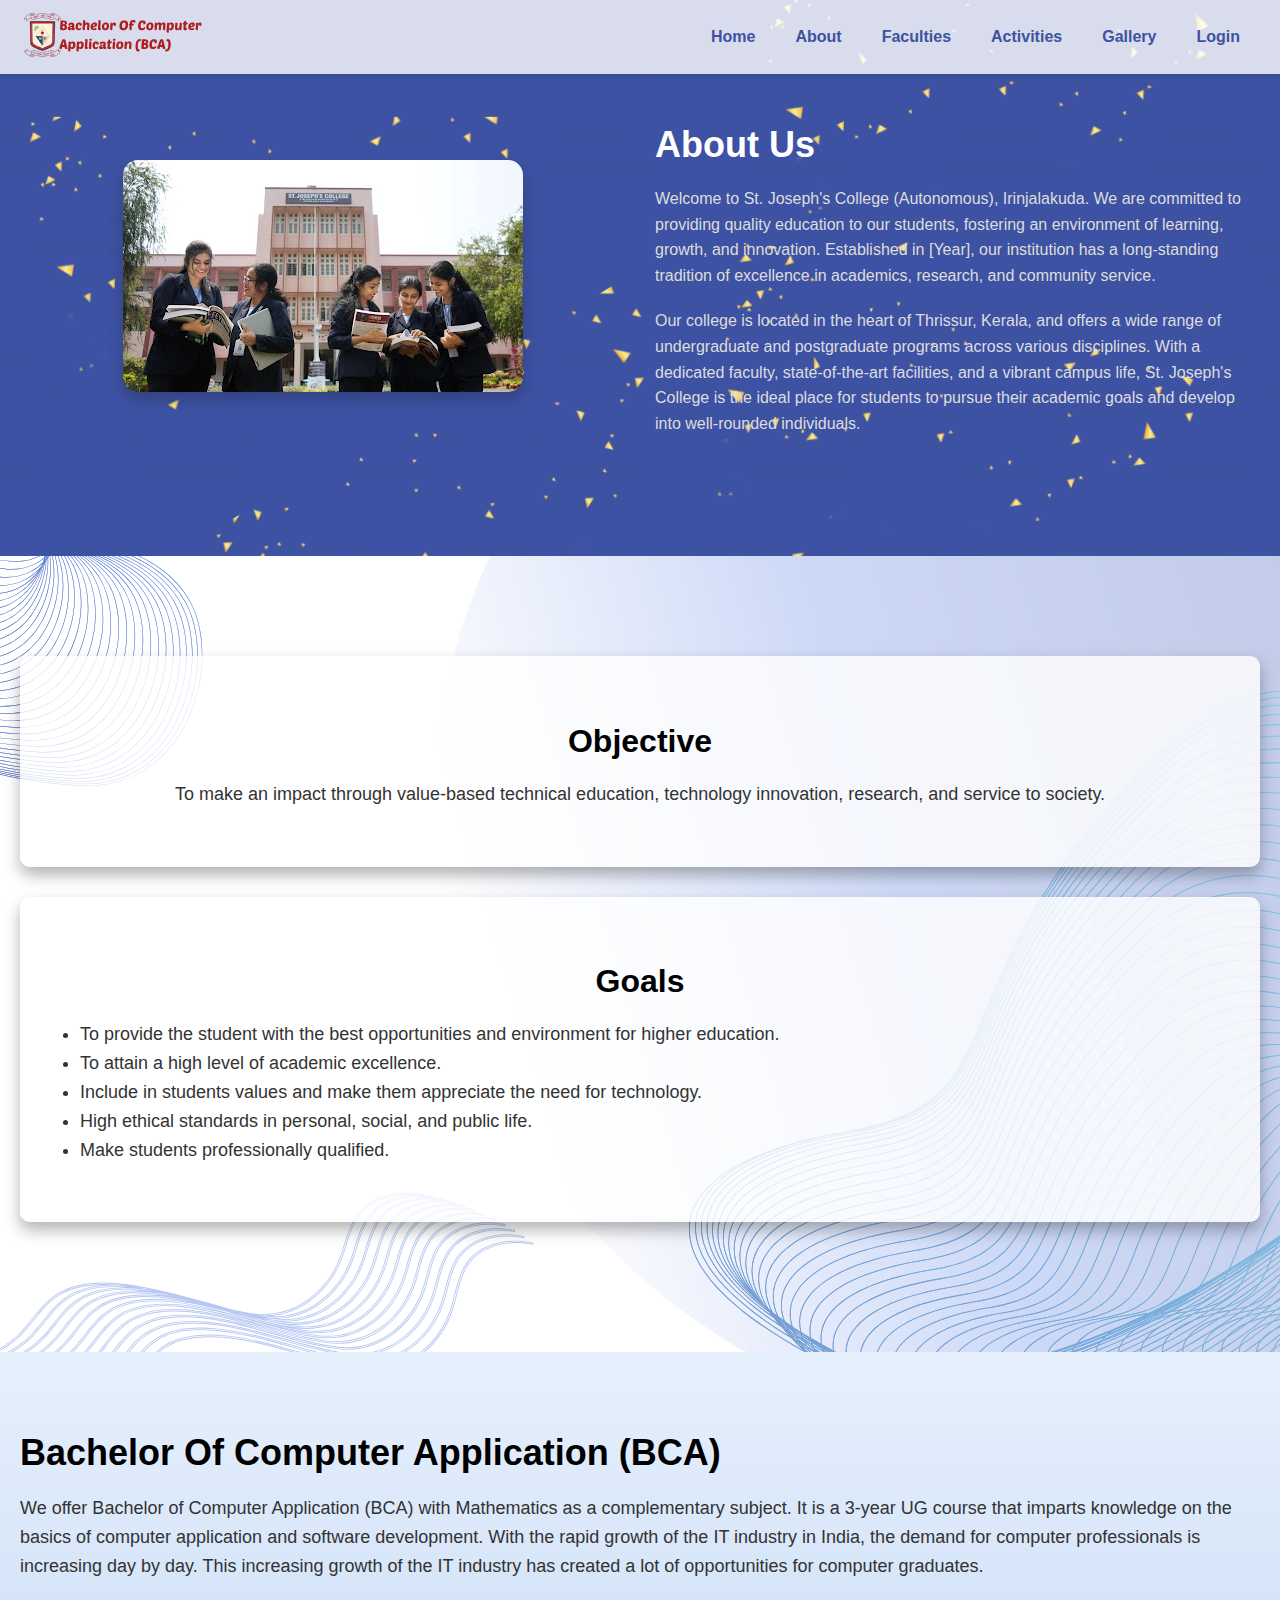
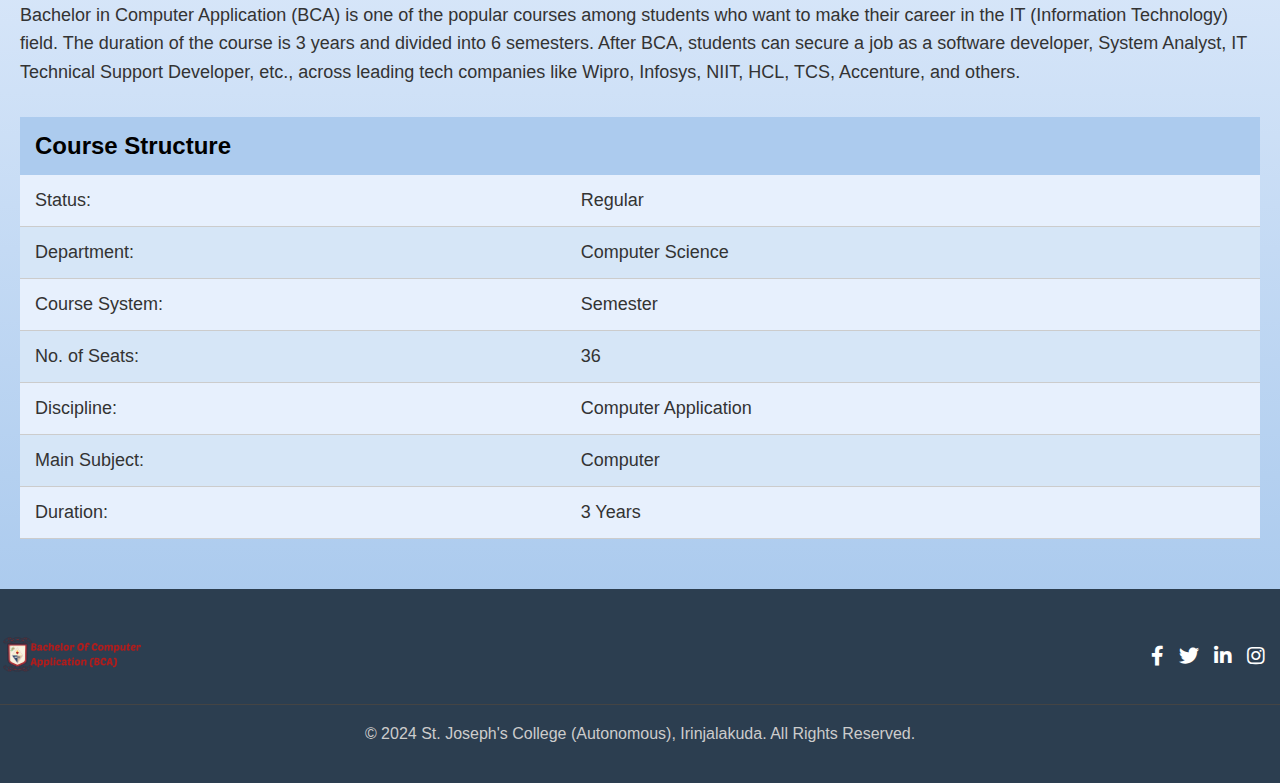
<file: about.html>
<!DOCTYPE html>
<html lang="en">
<head>
    <meta charset="UTF-8">
    <meta name="viewport" content="width=device-width, initial-scale=1.0">
    <title>About Us</title>
    <!-- Favicon -->
    <link rel="icon" href="image/Favicon/favicon.ico" type="image/x-icon">
    <!-- Font Awesome Library -->
    <link rel="stylesheet" href="https://cdnjs.cloudflare.com/ajax/libs/font-awesome/5.15.4/css/all.min.css">
    <!-- Custom CSS -->
    <link rel="stylesheet" href="styles.css">
</head>
<body>

<!-- Preloader -->
<div id="preloader">
    <img src="Image/PRELOADER.gif" alt="Loading...">
</div>

<!-- Header Section -->
<header>
    <nav class="navbar">
        <div class="logo">
            <img src="Image/logo.svg" alt="Logo">
        </div>
        <div class="menu-toggle" id="mobile-menu">
            <span class="bar"></span>
            <span class="bar"></span>
            <span class="bar"></span>
        </div>
        <div class="menu-close" id="mobile-close">
            <span>&times;</span>
        </div>
        <ul class="nav-list" id="nav-list">
            <li><a href="index.html">Home</a></li>
            <li><a href="about.html">About</a></li>
            <li><a href="faculties.html">Faculties</a></li>
            <li class="dropdown">
                <a href="#">Activities</a>
                <ul class="dropdown-content">
                    <li><a href="events.html">Events</a></li>
                    <li><a href="placement.html">Placement</a></li>
                </ul>
            </li>
            <li><a href="gallery.html">Gallery</a></li>
            <li><a href="https://stjosephs.linways.com/">Login</a></li>
        </ul>
    </nav>
</header>

<!-- About Us Section -->
<section class="about-us" style="background-image: url('Image/aboutbgn.svg');">
    <div class="container about-container">
        <div class="about-image">
            <img src="Image/front_ad.webp" alt="About Us Image">
        </div>
        <div class="about-text">
            <h1>About Us</h1>
            <p>Welcome to St. Joseph's College (Autonomous), Irinjalakuda. We are committed to providing quality education to our students, fostering an environment of learning, growth, and innovation. Established in [Year], our institution has a long-standing tradition of excellence in academics, research, and community service.</p>
            <p>Our college is located in the heart of Thrissur, Kerala, and offers a wide range of undergraduate and postgraduate programs across various disciplines. With a dedicated faculty, state-of-the-art facilities, and a vibrant campus life, St. Joseph's College is the ideal place for students to pursue their academic goals and develop into well-rounded individuals.</p>
        </div>
    </div>
</section>

<!-- Objective and Goals Section -->
<section class="objective-goals" style="background-image: url('Image/bg.svg');">
    <div class="container">
        <div class="objective">
            <h2>Objective</h2>
            <p>To make an impact through value-based technical education, technology innovation, research, and service to society.</p>
        </div>
        <div class="goals">
            <h2>Goals</h2>
            <ul>
                <li>To provide the student with the best opportunities and environment for higher education.</li>
                <li>To attain a high level of academic excellence.</li>
                <li>Include in students values and make them appreciate the need for technology.</li>
                <li>High ethical standards in personal, social, and public life.</li>
                <li>Make students professionally qualified.</li>
            </ul>
        </div>
    </div>
</section>

<!-- BCA Course Section -->
<section class="bca-course" style="background: linear-gradient(0deg, #accbee 0%, #e7f0fd 100%); padding: 50px 20px;">
    <div class="container">
        <h2>Bachelor Of Computer Application (BCA)</h2>
        <p>We offer Bachelor of Computer Application (BCA) with Mathematics as a complementary subject. It is a 3-year UG course that imparts knowledge on the basics of computer application and software development. With the rapid growth of the IT industry in India, the demand for computer professionals is increasing day by day. This increasing growth of the IT industry has created a lot of opportunities for computer graduates.</p>
        <p>Bachelor in Computer Application (BCA) is one of the popular courses among students who want to make their career in the IT (Information Technology) field. The duration of the course is 3 years and divided into 6 semesters. After BCA, students can secure a job as a software developer, System Analyst, IT Technical Support Developer, etc., across leading tech companies like Wipro, Infosys, NIIT, HCL, TCS, Accenture, and others.</p>

        <!-- Course Structure Table -->
        <table class="course-structure">
            <thead>
                <tr>
                    <th colspan="2">Course Structure</th>
                </tr>
            </thead>
            <tbody>
                <tr>
                    <td>Status:</td>
                    <td>Regular</td>
                </tr>
                <tr>
                    <td>Department:</td>
                    <td>Computer Science</td>
                </tr>
                <tr>
                    <td>Course System:</td>
                    <td>Semester</td>
                </tr>
                <tr>
                    <td>No. of Seats:</td>
                    <td>36</td>
                </tr>
                <tr>
                    <td>Discipline:</td>
                    <td>Computer Application</td>
                </tr>
                <tr>
                    <td>Main Subject:</td>
                    <td>Computer</td>
                </tr>
                <tr>
                    <td>Duration:</td>
                    <td>3 Years</td>
                </tr>
            </tbody>
        </table>
    </div>
</section>

<!-- Footer Section -->
<footer class="footer">
    <div class="container">
        <div class="footer-content">
            <div class="footer-logo">
                <a href="index.html"><img src="Image/logo.svg" alt="Footer Logo"></a>
            </div>
            <div class="footer-social">
                <ul>
                    <li><a href="#"><i class="fab fa-facebook-f"></i></a></li>
                    <li><a href="#"><i class="fab fa-twitter"></i></a></li>
                    <li><a href="#"><i class="fab fa-linkedin-in"></i></a></li>
                    <li><a href="#"><i class="fab fa-instagram"></i></a></li>
                </ul>
            </div>
        </div>
        <div class="footer-bottom">
            <p>&copy; 2024 St. Joseph's College (Autonomous), Irinjalakuda. All Rights Reserved.</p>
        </div>
    </div>
</footer>

<!-- JavaScript (Inlined for Preloader) -->
<script src="script.js"></script>
</body>
</html>
</file>
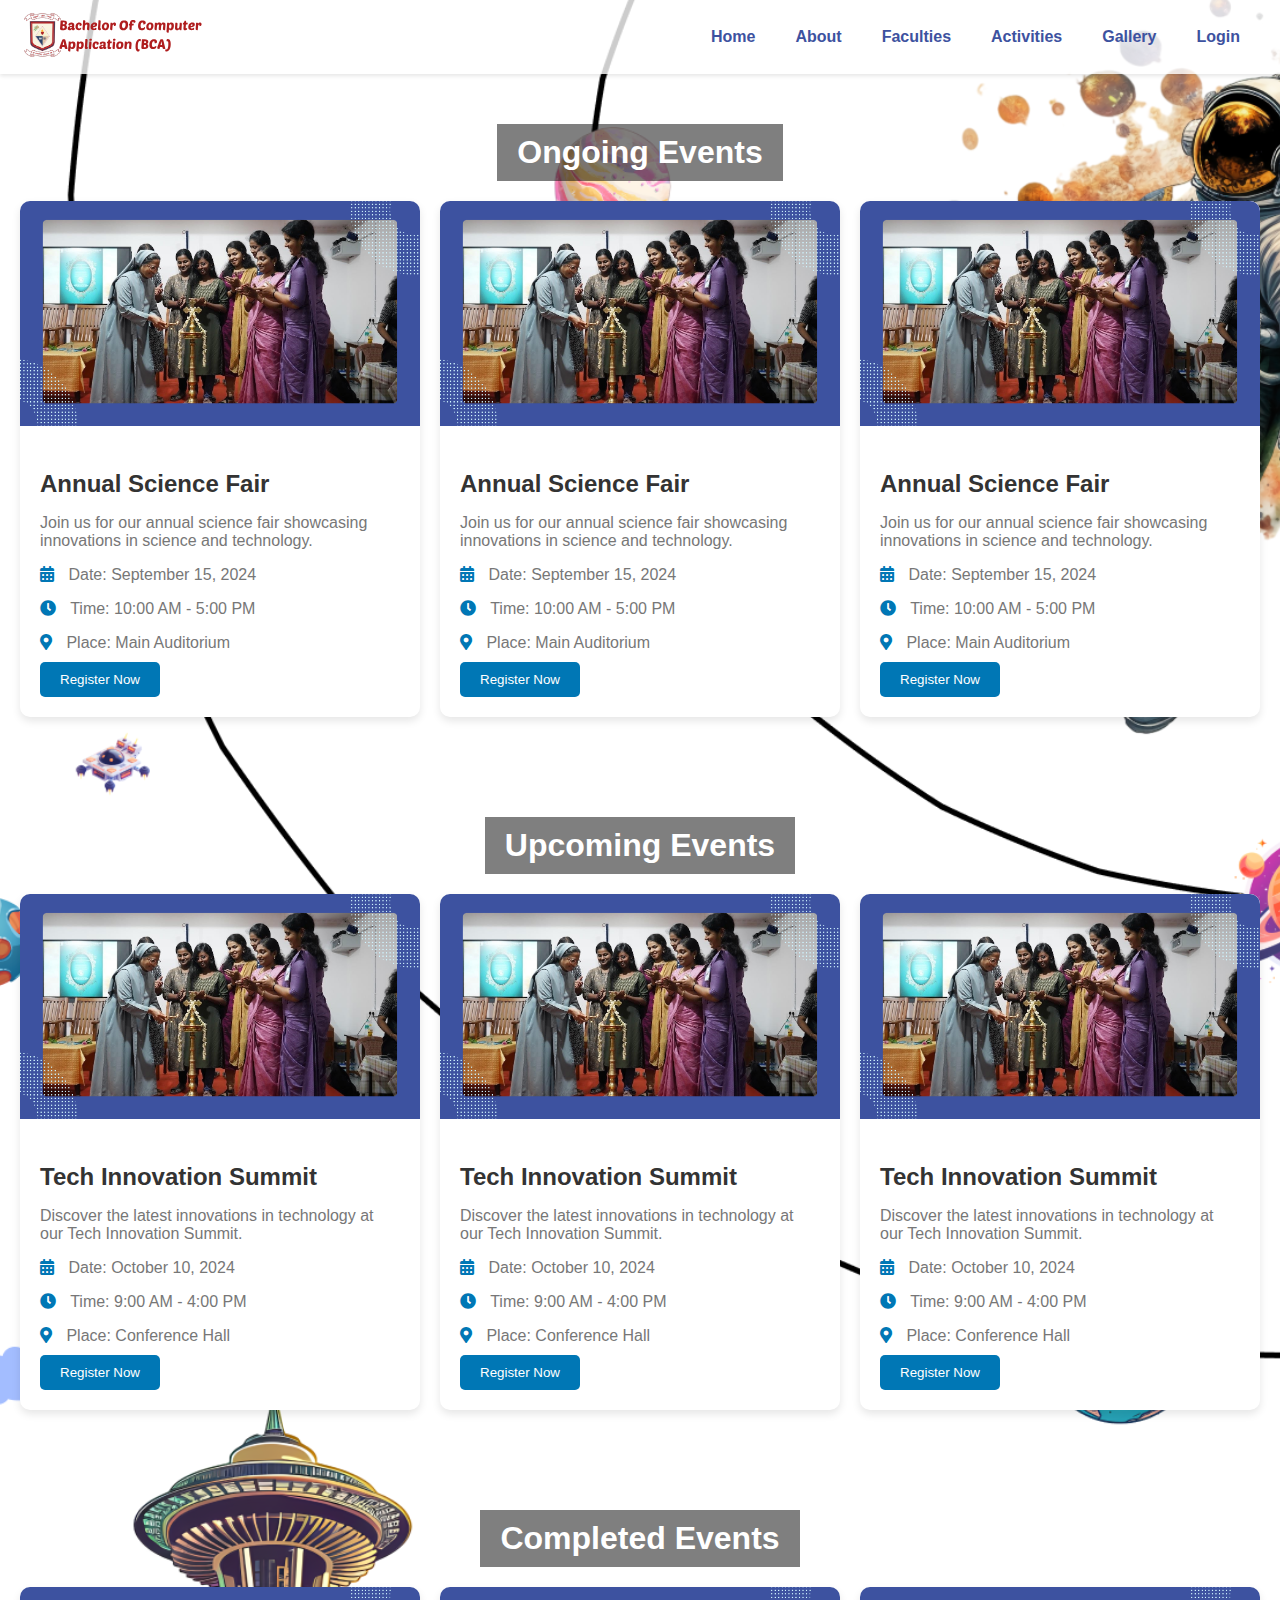
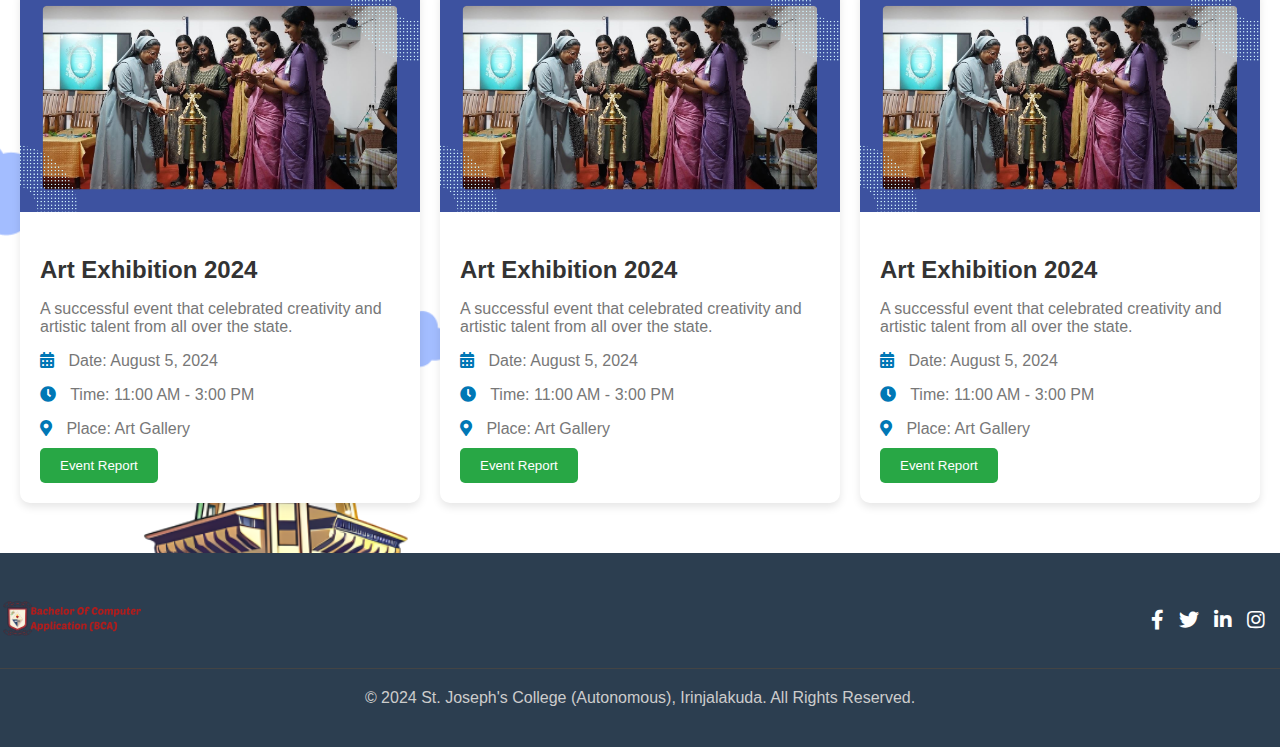
<file: events.html>
<!DOCTYPE html>
<html lang="en">
<head>
    <meta charset="UTF-8">
    <meta name="viewport" content="width=device-width, initial-scale=1.0">
    <title>Events</title>
    <!-- Favicon -->
    <link rel="icon" href="image/Favicon/favicon.ico" type="image/x-icon">
    <!-- Font Awesome Library -->
    <link rel="stylesheet" href="https://cdnjs.cloudflare.com/ajax/libs/font-awesome/5.15.4/css/all.min.css">
    <!-- Custom CSS -->
    <link rel="stylesheet" href="styles.css">
</head>
<body style="background-image: url('Image/bgwhite.png'); background-size: cover; background-position: center;">

<!-- Navbar -->
<nav class="navbar">
    <div class="logo">
        <img src="Image/logo.svg" alt="Logo">
    </div>
    <div class="menu-toggle" id="mobile-menu">
        <span class="bar"></span>
        <span class="bar"></span>
        <span class="bar"></span>
    </div>
    <div class="menu-close" id="mobile-close">
        <span>&times;</span>
    </div>
    <ul class="nav-list" id="nav-list">
        <li><a href="index.html">Home</a></li>
        <li><a href="about.html">About</a></li>
        <li><a href="faculties.html">Faculties</a></li>
        <li class="dropdown">
            <a href="#">Activities</a>
            <ul class="dropdown-content">
                <li><a href="events.html">Events</a></li>
                <li><a href="placement.html">Placement</a></li>
            </ul>
        </li>
        <li><a href="gallery.html">Gallery</a></li>
        <li><a href="https://stjosephs.linways.com/">Login</a></li>
    </ul>
</nav>

<!-- Ongoing Events Section -->
<section class="events-section">
    <div class="container">
        <div class="heading-wrapper">
            <h1>Ongoing Events</h1>
        </div>
        <div class="events-grid">
            <div class="event-card">
                <img src="Image/blogpost.svg" alt="Ongoing Event">
                <div class="event-info">
                    <h2>Annual Science Fair</h2>
                    <p>Join us for our annual science fair showcasing innovations in science and technology.</p>
                    <p><i class="fas fa-calendar-alt"></i> Date: September 15, 2024</p>
                    <p><i class="fas fa-clock"></i> Time: 10:00 AM - 5:00 PM</p>
                    <p><i class="fas fa-map-marker-alt"></i> Place: Main Auditorium</p>
                    <button class="event-btn">Register Now</button>
                </div>
            </div>
            <div class="event-card">
                <img src="Image/blogpost.svg" alt="Ongoing Event">
                <div class="event-info">
                    <h2>Annual Science Fair</h2>
                    <p>Join us for our annual science fair showcasing innovations in science and technology.</p>
                    <p><i class="fas fa-calendar-alt"></i> Date: September 15, 2024</p>
                    <p><i class="fas fa-clock"></i> Time: 10:00 AM - 5:00 PM</p>
                    <p><i class="fas fa-map-marker-alt"></i> Place: Main Auditorium</p>
                    <button class="event-btn">Register Now</button>
                </div>
            </div>
            <div class="event-card">
                <img src="Image/blogpost.svg" alt="Ongoing Event">
                <div class="event-info">
                    <h2>Annual Science Fair</h2>
                    <p>Join us for our annual science fair showcasing innovations in science and technology.</p>
                    <p><i class="fas fa-calendar-alt"></i> Date: September 15, 2024</p>
                    <p><i class="fas fa-clock"></i> Time: 10:00 AM - 5:00 PM</p>
                    <p><i class="fas fa-map-marker-alt"></i> Place: Main Auditorium</p>
                    <button class="event-btn">Register Now</button>
                </div>
            </div>
            <!-- Additional ongoing events can be added here -->
        </div>
    </div>
</section>

<!-- Upcoming Events Section -->
<section class="events-section">
    <div class="container">
        <div class="heading-wrapper">
            <h1>Upcoming Events</h1>
        </div>
        <div class="events-grid">
            <div class="event-card">
                <img src="Image/blogpost.svg" alt="Upcoming Event">
                <div class="event-info">
                    <h2>Tech Innovation Summit</h2>
                    <p>Discover the latest innovations in technology at our Tech Innovation Summit.</p>
                    <p><i class="fas fa-calendar-alt"></i> Date: October 10, 2024</p>
                    <p><i class="fas fa-clock"></i> Time: 9:00 AM - 4:00 PM</p>
                    <p><i class="fas fa-map-marker-alt"></i> Place: Conference Hall</p>
                    <button class="event-btn">Register Now</button>
                </div>
            </div>
            
            <!-- Additional upcoming events can be added here -->
            <div class="event-card">
                <img src="Image/blogpost.svg" alt="Upcoming Event">
                <div class="event-info">
                    <h2>Tech Innovation Summit</h2>
                    <p>Discover the latest innovations in technology at our Tech Innovation Summit.</p>
                    <p><i class="fas fa-calendar-alt"></i> Date: October 10, 2024</p>
                    <p><i class="fas fa-clock"></i> Time: 9:00 AM - 4:00 PM</p>
                    <p><i class="fas fa-map-marker-alt"></i> Place: Conference Hall</p>
                    <button class="event-btn">Register Now</button>
                </div>
            </div>

            <div class="event-card">
                <img src="Image/blogpost.svg" alt="Upcoming Event">
                <div class="event-info">
                    <h2>Tech Innovation Summit</h2>
                    <p>Discover the latest innovations in technology at our Tech Innovation Summit.</p>
                    <p><i class="fas fa-calendar-alt"></i> Date: October 10, 2024</p>
                    <p><i class="fas fa-clock"></i> Time: 9:00 AM - 4:00 PM</p>
                    <p><i class="fas fa-map-marker-alt"></i> Place: Conference Hall</p>
                    <button class="event-btn">Register Now</button>
                </div>
            </div>

        </div>
    </div>
</section>

<!-- Completed Events Section -->
<section class="events-section">
    <div class="container">
        <div class="heading-wrapper">
            <h1>Completed Events</h1>
        </div>
        <div class="events-grid">
            <div class="event-card">
                <img src="Image/blogpost.svg" alt="Completed Event">
                <div class="event-info">
                    <h2>Art Exhibition 2024</h2>
                    <p>A successful event that celebrated creativity and artistic talent from all over the state.</p>
                    <p><i class="fas fa-calendar-alt"></i> Date: August 5, 2024</p>
                    <p><i class="fas fa-clock"></i> Time: 11:00 AM - 3:00 PM</p>
                    <p><i class="fas fa-map-marker-alt"></i> Place: Art Gallery</p>
                    <button class="event-btn report-btn">Event Report</button>
                </div>
            </div>
            <div class="event-card">
                <img src="Image/blogpost.svg" alt="Completed Event">
                <div class="event-info">
                    <h2>Art Exhibition 2024</h2>
                    <p>A successful event that celebrated creativity and artistic talent from all over the state.</p>
                    <p><i class="fas fa-calendar-alt"></i> Date: August 5, 2024</p>
                    <p><i class="fas fa-clock"></i> Time: 11:00 AM - 3:00 PM</p>
                    <p><i class="fas fa-map-marker-alt"></i> Place: Art Gallery</p>
                    <button class="event-btn report-btn">Event Report</button>
                </div>
            </div>
            <div class="event-card">
                <img src="Image/blogpost.svg" alt="Completed Event">
                <div class="event-info">
                    <h2>Art Exhibition 2024</h2>
                    <p>A successful event that celebrated creativity and artistic talent from all over the state.</p>
                    <p><i class="fas fa-calendar-alt"></i> Date: August 5, 2024</p>
                    <p><i class="fas fa-clock"></i> Time: 11:00 AM - 3:00 PM</p>
                    <p><i class="fas fa-map-marker-alt"></i> Place: Art Gallery</p>
                    <button class="event-btn report-btn">Event Report</button>
                </div>
            </div>
            <!-- Additional completed events can be added here -->
        </div>
    </div>
</section>

<!-- Footer Section -->
<footer class="footer">
    <div class="container">
        <div class="footer-content">
            <div class="footer-logo">
                <a href="index.html"><img src="Image/logo.svg" alt="Footer Logo"></a>
            </div>
            <div class="footer-social">
                <ul>
                    <li><a href="#"><i class="fab fa-facebook-f"></i></a></li>
                    <li><a href="#"><i class="fab fa-twitter"></i></a></li>
                    <li><a href="#"><i class="fab fa-linkedin-in"></i></a></li>
                    <li><a href="#"><i class="fab fa-instagram"></i></a></li>
                </ul>
            </div>
        </div>
        <div class="footer-bottom">
            <p>&copy; 2024 St. Joseph's College (Autonomous), Irinjalakuda. All Rights Reserved.</p>
        </div>
    </div>
</footer>

<!-- External JavaScript -->
<script src="script.js"></script>
</body>
</html>
</file>
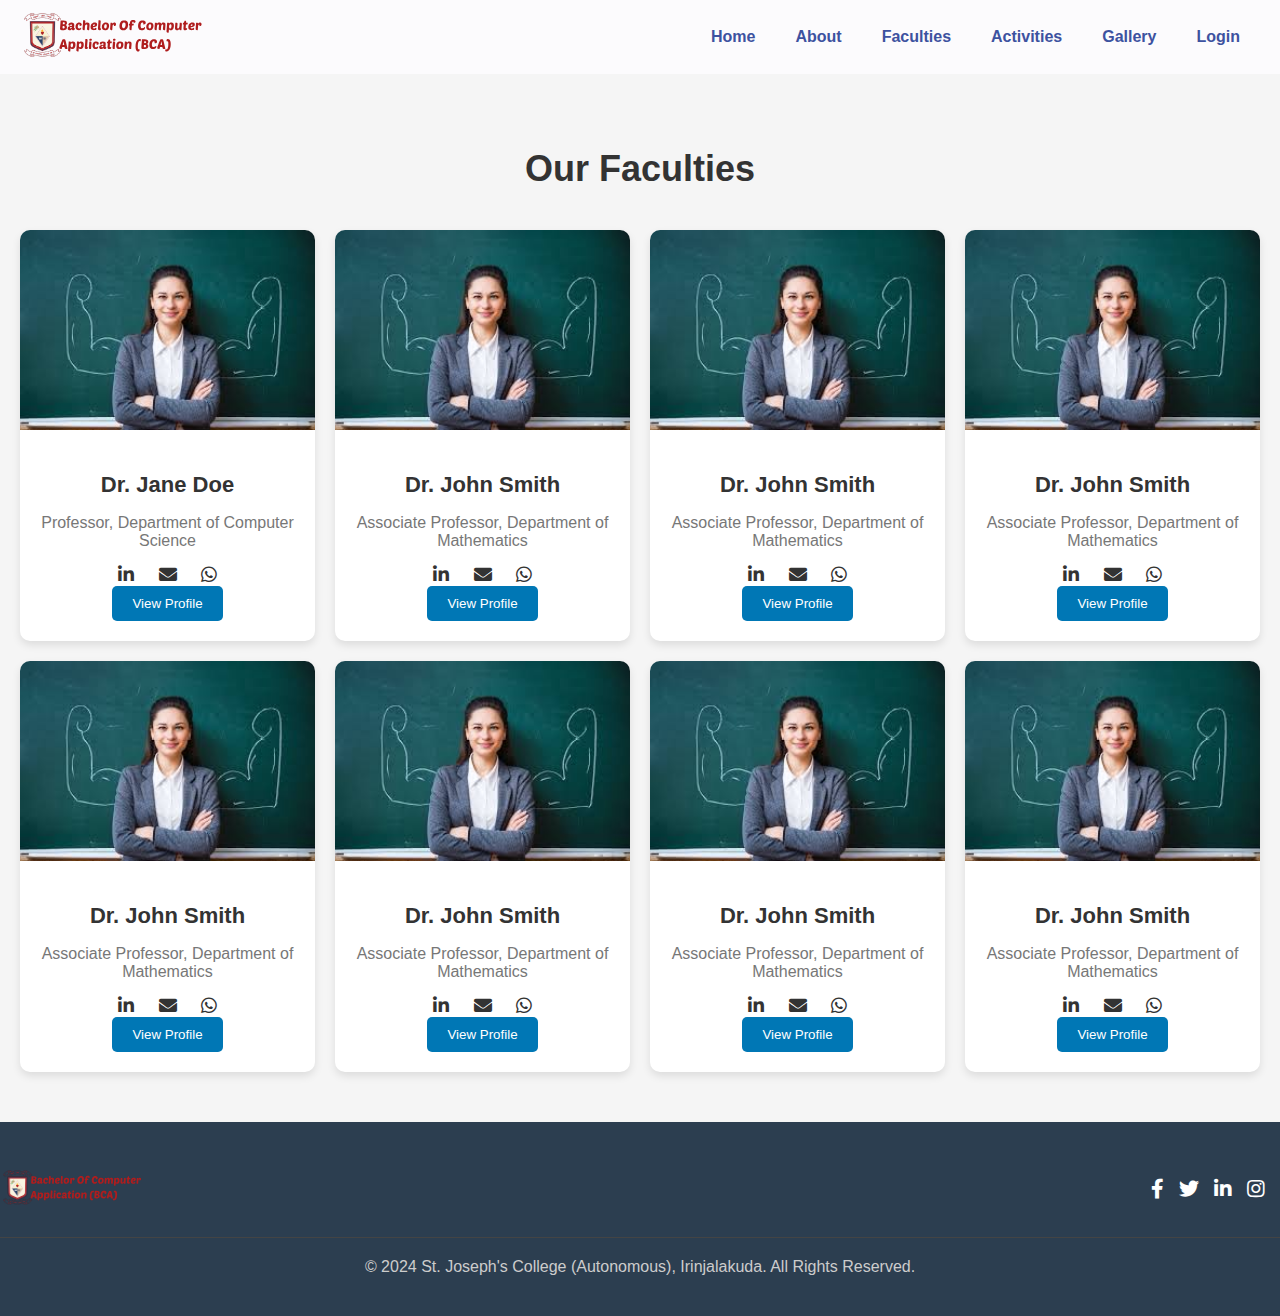
<file: faculties.html>
<!DOCTYPE html>
<html lang="en">
<head>
    <meta charset="UTF-8">
    <meta name="viewport" content="width=device-width, initial-scale=1.0">
    <title>Our Faculties</title>
    <!-- Favicon -->
    <link rel="icon" href="image/Favicon/favicon.ico" type="image/x-icon">
    <!-- Font Awesome Library -->
    <link rel="stylesheet" href="https://cdnjs.cloudflare.com/ajax/libs/font-awesome/5.15.4/css/all.min.css">
    <!-- Custom CSS -->
    <link rel="stylesheet" href="styles.css">
</head>
<body>

<!-- Navbar -->
<nav class="navbar">
    <div class="logo">
        <img src="Image/logo.svg" alt="Logo">
    </div>
    <div class="menu-toggle" id="mobile-menu">
        <span class="bar"></span>
        <span class="bar"></span>
        <span class="bar"></span>
    </div>
    <div class="menu-close" id="mobile-close">
        <span>&times;</span>
    </div>
    <ul class="nav-list" id="nav-list">
        <li><a href="index.html">Home</a></li>
        <li><a href="about.html">About</a></li>
        <li><a href="faculties.html">Faculties</a></li>
        <li class="dropdown">
            <a href="#">Activities</a>
            <ul class="dropdown-content">
                <li><a href="events.html">Events</a></li>
                <li><a href="placement.html">Placement</a></li>
            </ul>
        </li>
        <li><a href="gallery.html">Gallery</a></li>
        <li><a href="https://stjosephs.linways.com/">Login</a></li>
    </ul>
</nav>

<!-- Faculties Section -->
<section class="faculties-section">
    <div class="container">
        <h1>Our Faculties</h1>
        <div class="faculties-grid">
            <!-- Faculty Member 1 -->
            <div class="faculty-card">
                <img src="Image/download.jpg" alt="Faculty Name">
                <div class="faculty-info">
                    <h2>Dr. Jane Doe</h2>
                    <p>Professor, Department of Computer Science</p>
                    <div class="faculty-social">
                        <a href="#"><i class="fab fa-linkedin-in"></i></a>
                        <a href="mailto:jane.doe@example.com"><i class="fas fa-envelope"></i></a>
                        <a href="https://wa.me/1234567890"><i class="fab fa-whatsapp"></i></a>
                    </div>
                    <button class="profile-btn">View Profile</button>
                </div>
            </div>

            <!-- Faculty Member 2 -->
            <div class="faculty-card">
                <img src="Image/download.jpg" alt="Faculty Name">
                <div class="faculty-info">
                    <h2>Dr. John Smith</h2>
                    <p>Associate Professor, Department of Mathematics</p>
                    <div class="faculty-social">
                        <a href="#"><i class="fab fa-linkedin-in"></i></a>
                        <a href="mailto:john.smith@example.com"><i class="fas fa-envelope"></i></a>
                        <a href="https://wa.me/0987654321"><i class="fab fa-whatsapp"></i></a>
                    </div>
                    <button class="profile-btn">View Profile</button>
                </div>
            </div>

            <!-- Additional Faculty Members can be added similarly -->
              <!-- Faculty Member 3 -->
            <div class="faculty-card">
                <img src="Image/download.jpg" alt="Faculty Name">
                <div class="faculty-info">
                    <h2>Dr. John Smith</h2>
                    <p>Associate Professor, Department of Mathematics</p>
                    <div class="faculty-social">
                        <a href="#"><i class="fab fa-linkedin-in"></i></a>
                        <a href="mailto:john.smith@example.com"><i class="fas fa-envelope"></i></a>
                        <a href="https://wa.me/0987654321"><i class="fab fa-whatsapp"></i></a>
                    </div>
                    <button class="profile-btn">View Profile</button>
                </div>
            </div>

             <!-- Faculty Member 4 -->
             <div class="faculty-card">
                <img src="Image/download.jpg" alt="Faculty Name">
                <div class="faculty-info">
                    <h2>Dr. John Smith</h2>
                    <p>Associate Professor, Department of Mathematics</p>
                    <div class="faculty-social">
                        <a href="#"><i class="fab fa-linkedin-in"></i></a>
                        <a href="mailto:john.smith@example.com"><i class="fas fa-envelope"></i></a>
                        <a href="https://wa.me/0987654321"><i class="fab fa-whatsapp"></i></a>
                    </div>
                    <button class="profile-btn">View Profile</button>
                </div>
            </div>

             <!-- Faculty Member 5 -->
             <div class="faculty-card">
                <img src="Image/download.jpg" alt="Faculty Name">
                <div class="faculty-info">
                    <h2>Dr. John Smith</h2>
                    <p>Associate Professor, Department of Mathematics</p>
                    <div class="faculty-social">
                        <a href="#"><i class="fab fa-linkedin-in"></i></a>
                        <a href="mailto:john.smith@example.com"><i class="fas fa-envelope"></i></a>
                        <a href="https://wa.me/0987654321"><i class="fab fa-whatsapp"></i></a>
                    </div>
                    <button class="profile-btn">View Profile</button>
                </div>
            </div>
             <!-- Faculty Member 6 -->
             <div class="faculty-card">
                <img src="Image/download.jpg" alt="Faculty Name">
                <div class="faculty-info">
                    <h2>Dr. John Smith</h2>
                    <p>Associate Professor, Department of Mathematics</p>
                    <div class="faculty-social">
                        <a href="#"><i class="fab fa-linkedin-in"></i></a>
                        <a href="mailto:john.smith@example.com"><i class="fas fa-envelope"></i></a>
                        <a href="https://wa.me/0987654321"><i class="fab fa-whatsapp"></i></a>
                    </div>
                    <button class="profile-btn">View Profile</button>
                </div>
            </div>

             <!-- Faculty Member 7 -->
             <div class="faculty-card">
                <img src="Image/download.jpg" alt="Faculty Name">
                <div class="faculty-info">
                    <h2>Dr. John Smith</h2>
                    <p>Associate Professor, Department of Mathematics</p>
                    <div class="faculty-social">
                        <a href="#"><i class="fab fa-linkedin-in"></i></a>
                        <a href="mailto:john.smith@example.com"><i class="fas fa-envelope"></i></a>
                        <a href="https://wa.me/0987654321"><i class="fab fa-whatsapp"></i></a>
                    </div>
                    <button class="profile-btn">View Profile</button>
                </div>
            </div>
             <!-- Faculty Member 8 -->
             <div class="faculty-card">
                <img src="Image/download.jpg" alt="Faculty Name">
                <div class="faculty-info">
                    <h2>Dr. John Smith</h2>
                    <p>Associate Professor, Department of Mathematics</p>
                    <div class="faculty-social">
                        <a href="#"><i class="fab fa-linkedin-in"></i></a>
                        <a href="mailto:john.smith@example.com"><i class="fas fa-envelope"></i></a>
                        <a href="https://wa.me/0987654321"><i class="fab fa-whatsapp"></i></a>
                    </div>
                    <button class="profile-btn">View Profile</button>
                </div>
            </div>

        </div>
    </div>
</section>

<!-- Footer Section -->
<footer class="footer">
    <div class="container">
        <div class="footer-content">
            <div class="footer-logo">
                <a href="index.html"><img src="Image/logo.svg" alt="Footer Logo"></a>
            </div>
            <div class="footer-social">
                <ul>
                    <li><a href="#"><i class="fab fa-facebook-f"></i></a></li>
                    <li><a href="#"><i class="fab fa-twitter"></i></a></li>
                    <li><a href="#"><i class="fab fa-linkedin-in"></i></a></li>
                    <li><a href="#"><i class="fab fa-instagram"></i></a></li>
                </ul>
            </div>
        </div>
        <div class="footer-bottom">
            <p>&copy; 2024 St. Joseph's College (Autonomous), Irinjalakuda. All Rights Reserved.</p>
        </div>
    </div>
</footer>

<!-- External JavaScript -->
<script src="script.js"></script>
</body>
</html>
</file>
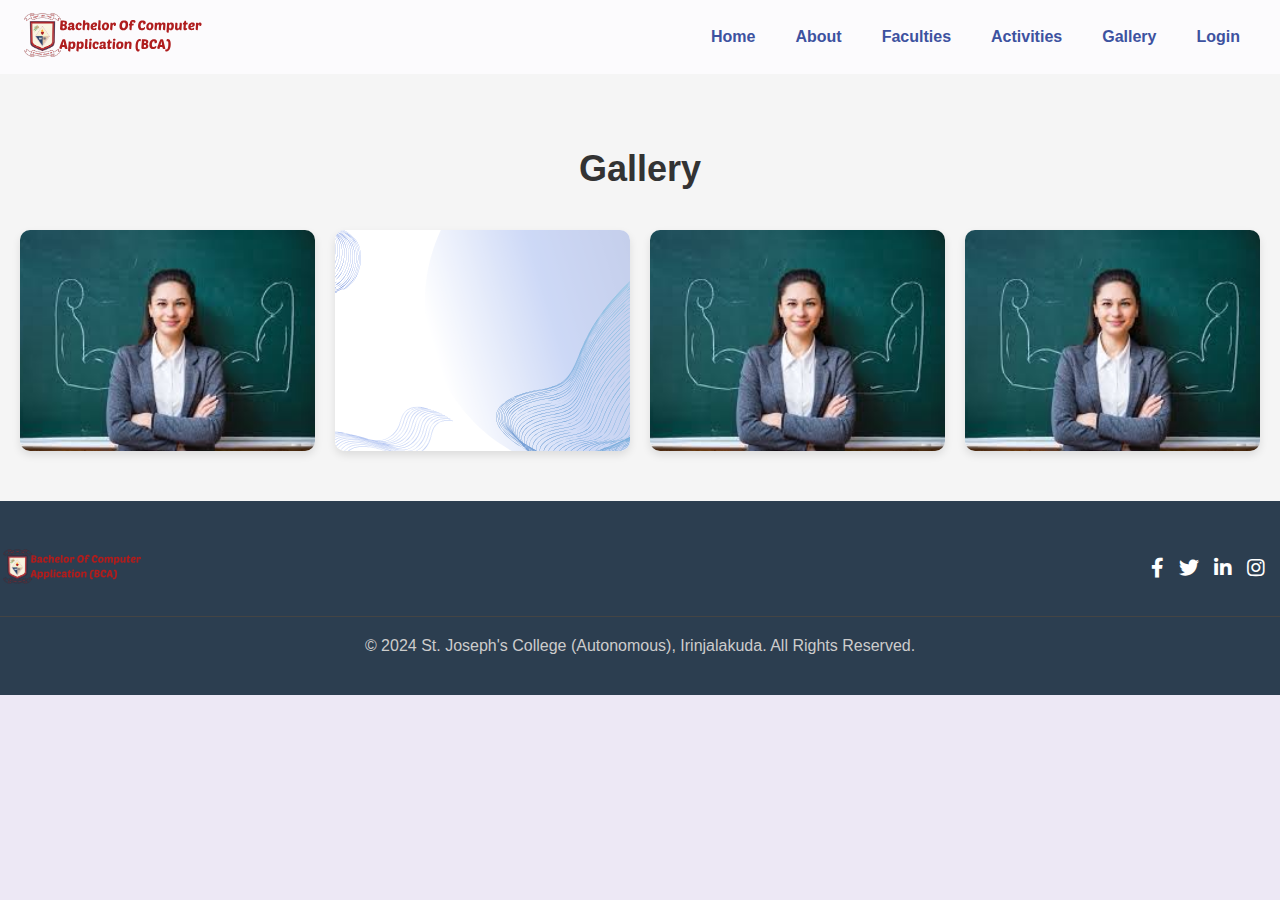
<file: gallery.html>
<!DOCTYPE html>
<html lang="en">
<head>
    <meta charset="UTF-8">
    <meta name="viewport" content="width=device-width, initial-scale=1.0">
    <title>Gallery</title>
    <!-- Favicon -->
    <link rel="icon" href="image/Favicon/favicon.ico" type="image/x-icon">
    <!-- Font Awesome Library -->
    <link rel="stylesheet" href="https://cdnjs.cloudflare.com/ajax/libs/font-awesome/5.15.4/css/all.min.css">
    <!-- Custom CSS -->
    <link rel="stylesheet" href="styles.css">
</head>
<body>

<!-- Navbar -->
<nav class="navbar">
    <div class="logo">
        <img src="Image/logo.svg" alt="Logo">
    </div>
    <div class="menu-toggle" id="mobile-menu">
        <span class="bar"></span>
        <span class="bar"></span>
        <span class="bar"></span>
    </div>
    <div class="menu-close" id="mobile-close">
        <span>&times;</span>
    </div>
    <ul class="nav-list" id="nav-list">
        <li><a href="index.html">Home</a></li>
        <li><a href="about.html">About</a></li>
        <li><a href="faculties.html">Faculties</a></li>
        <li class="dropdown">
            <a href="#">Activities</a>
            <ul class="dropdown-content">
                <li><a href="events.html">Events</a></li>
                <li><a href="placement.html">Placement</a></li>
            </ul>
        </li>
        <li><a href="gallery.html">Gallery</a></li>
        <li><a href="https://stjosephs.linways.com/">Login</a></li>
    </ul>
</nav>

<!-- Gallery Section -->
<section class="gallery-section">
    <div class="container">
        <h1>Gallery</h1>
        <div class="gallery-grid">
            <div class="gallery-item">
                <img src="Image/download.jpg" alt="Gallery Image 1">
            </div>
            <div class="gallery-item">
                <img src="Image/bg.svg" alt="Gallery Image 2">
            </div>
            <div class="gallery-item">
                <img src="Image/download.jpg" alt="Gallery Image 3">
            </div>
            <div class="gallery-item">
                <img src="Image/download.jpg" alt="Gallery Image 4">
            </div>
            <!-- Additional gallery items can be added here -->
        </div>
    </div>
</section>

<!-- Footer Section -->
<footer class="footer">
    <div class="container">
        <div class="footer-content">
            <div class="footer-logo">
                <a href="index.html"><img src="Image/logo.svg" alt="Footer Logo"></a>
            </div>
            <div class="footer-social">
                <ul>
                    <li><a href="#"><i class="fab fa-facebook-f"></i></a></li>
                    <li><a href="#"><i class="fab fa-twitter"></i></a></li>
                    <li><a href="#"><i class="fab fa-linkedin-in"></i></a></li>
                    <li><a href="#"><i class="fab fa-instagram"></i></a></li>
                </ul>
            </div>
        </div>
        <div class="footer-bottom">
            <p>&copy; 2024 St. Joseph's College (Autonomous), Irinjalakuda. All Rights Reserved.</p>
        </div>
    </div>
</footer>

<!-- External JavaScript -->
<script src="script.js"></script>
</body>
</html>
</file>
<file: styles.css>
/* Color Palette */
:root {
    --primary-color: #3D52A0; /* Primary Color */
    --secondary-color: #7091E6;
    --tertiary-color: #8697C4;
    --quaternary-color: #ADBBDA;
    --background-color: #EDE8F5;
    --button-color: #000000; /* Button color for slideshow navigation */
}

/* Global Styles */
body {
    font-family: Arial, sans-serif;
    margin: 0;
    padding: 0;
    box-sizing: border-box;
    background-color: var(--background-color);
}

a {
    text-decoration: none;
    color: var(--primary-color);
    transition: color 0.3s ease;
}

a:hover {
    color: var(--secondary-color);
}

header {
    position: absolute;
    width: 100%;
    z-index: 1000; /* Ensure navbar stays on top */
}

.navbar {
    display: flex;
    justify-content: space-between;
    align-items: center;
    background-color: rgba(255, 255, 255, 0.8); /* Transparent white background */
    padding: 10px 20px;
    box-shadow: 0 2px 4px rgba(0, 0, 0, 0.1);
}

.logo img {
    height: 50px;
}

.nav-list {
    display: flex;
    list-style: none;
}

.nav-list li {
    margin: 0 10px;
    position: relative;
}

.nav-list li a {
    color: var(--primary-color); /* Text color in the navbar set to primary */
    font-weight: bold;
    padding: 10px;
    transition: color 0.3s ease;
}

.nav-list li a:hover {
    color: var(--secondary-color); /* Text color changes to secondary on hover */
}

.nav-list .dropdown-content {
    display: none;
    position: absolute;
    background-color: #FFF;
    box-shadow: 0px 8px 16px 0px rgba(0, 0, 0, 0.2);
    z-index: 1;
    top: 100%;
    left: 0;
    min-width: 160px;
}

.nav-list .dropdown-content li {
    padding: 12px 16px;
}

.nav-list .dropdown:hover .dropdown-content {
    display: block;
}

.menu-toggle, .menu-close {
    display: none;
    flex-direction: column;
    cursor: pointer;
}

.menu-toggle .bar {
    width: 25px;
    height: 3px;
    background-color: var(--primary-color);
    margin: 4px 0;
}

.menu-close {
    font-size: 24px;
    color: var(--primary-color);
}

/* Slideshow Styles */
.slideshow-container {
    position: relative;
    max-width: 100%;
    height: 400px; /* Set slideshow height to 400px */
    margin: auto;
    overflow: hidden;
}

.slide {
    display: none;
    position: relative;
    height: 100%; /* Ensure slides take up full container height */
}

.slide img {
    width: 100%;
    height: 100%; /* Ensure images take up full container height */
    object-fit: cover; /* Cover the container with the image */
    vertical-align: middle;
}

.text {
    position: absolute;
    bottom: 30px;
    left: 50%;
    transform: translateX(-50%);
    color: #FFFFFF;
    text-align: center;
}

.text .btn {
    background-color: var(--primary-color);
    color: #FFFFFF;
    padding: 10px 20px;
    text-decoration: none;
    font-weight: bold;
    border-radius: 10px; /* Rounded rectangle shape */
    transition: background-color 0.3s ease;
}

.text .btn:hover {
    background-color: var(--secondary-color);
}

.prev, .next {
    cursor: pointer;
    position: absolute;
    top: 50%;
    width: auto;
    margin-top: -22px;
    padding: 16px;
    color: var(--button-color); /* Black color for slideshow navigation buttons */
    font-weight: bold;
    font-size: 18px;
    transition: 0.3s ease;
    border-radius: 0 3px 3px 0;
    user-select: none;
}

.next {
    right: 0;
    border-radius: 3px 0 0 3px;
}

.prev:hover, .next:hover {
    background-color: rgba(0, 0, 0, 0.8);
}

/* Announcement Section */
.announcement {
    background-color: var(--primary-color);
    display: flex;
    align-items: center;
    height: 60px; /* Adjust height for the entire announcement section */
    position: relative;
    z-index: 1; /* Make sure it's above the running text */
}

.announcement-label {
    background-color: var(--secondary-color);
    padding: 10px;
    color: white;
    font-weight: bold;
    text-align: center;
    height: 67%; /* Match height of the announcement section */
    display: flex;
    align-items: center;
    justify-content: center;
    white-space: nowrap;
    position: absolute;
    left: 0;
    top: 0;
    z-index: 2; /* Place on top of running text */
}

.announcement-text {
    padding-left: 150px; /* Space to accommodate the label */
    height: 100%; /* Match height of the announcement section */
    display: flex;
    align-items: center;
    overflow: hidden;
}

.announcement-text a {
    color: #FFFFFF; /* White text color */
    font-weight: bold;
    text-decoration: none;
    padding-right: 50px; /* Reduced gap between announcements */
}

/* About Section */
.about-section {
    padding: 50px 20px;
    background-color: var(--background-color);
    display: flex;
    justify-content: center;
}

.about-content {
    display: flex;
    align-items: center;
    max-width: 1200px;
    width: 100%;
}

.about-image {
    flex: 1;
    text-align: center;
}

.about-image img {
    width: 100%;
    max-width: 300px;
    border-radius: 20px; /* Rounded edges */
    box-shadow: 0 4px 8px rgba(0, 0, 0, 0.2); /* Shadow effect */
    transition: transform 0.3s ease; /* Smooth popup effect */
}

.about-image img:hover {
    transform: scale(1.05); /* Popup effect on hover */
}

.about-text {
    flex: 2;
    padding-left: 30px;
}

.about-text h2 {
    color: var(--primary-color);
    margin-bottom: 20px;
}

.about-text p {
    color: #000000;
    line-height: 1.6;
}

/* Mission, Vision, Highlights Section */
.mission-vision-highlights {
    padding: 50px 20px;
    background-color: #FFF;
    display: flex;
    justify-content: center;
}

.mv-content {
    display: flex;
    max-width: 1200px;
    width: 100%;
    justify-content: space-between;
}

.mv-item {
    flex: 1;
    padding: 20px;
    text-align: center;
    border-radius: 10px;
    background: linear-gradient(-225deg, #E3FDF5 0%, #FFE6FA 100%);
    transition: box-shadow 0.3s ease;
    margin: 0 10px; /* Added space between divs */
}

.mv-item h3 {
    color: var(--primary-color);
    margin-bottom: 15px;
}

.mv-item p {
    color: #555;
    line-height: 1.6;
}

.mv-item:hover {
    box-shadow: 0 4px 8px rgba(0, 0, 0, 0.2);
}

.mv-icon img {
    width: 50px; /* Adjust icon size */
    margin-bottom: 15px;
}

/* Updated HOD Message Section */
.hod-message {
    background-color: #FFFFFF;
    padding: 60px 20px;
    display: flex;
    justify-content: center;
    align-items: center;
}

.hod-content {
    display: flex;
    max-width: 1200px;
    width: 100%;
    justify-content: space-between;
    align-items: center;
    background-color: #FFF;
    padding: 20px;
    border-radius: 15px;
    box-shadow: 0 8px 16px rgba(0, 0, 0, 0.2);
    transition: transform 0.3s ease, box-shadow 0.3s ease;
}

.hod-content:hover {
    transform: translateY(-5px);
    box-shadow: 0 12px 24px rgba(0, 0, 0, 0.3);
}

.hod-message-text {
    flex: 2;
    padding-right: 30px;
}

.hod-message-text h2 {
    margin-bottom: 20px;
    color: #333;
    font-size: 28px;
}

.hod-message-text p {
    line-height: 1.6;
    color: #555;
}

.hod-info {
    flex: 1;
    text-align: center;
}

.hod-info img {
    width: 200px;
    height: auto;
    border-radius: 10px; /* Rectangular shape with rounded corners */
    box-shadow: 0 4px 8px rgba(0, 0, 0, 0.2);
    margin-bottom: 15px;
}

.hod-info h3 {
    margin-bottom: 5px;
    color: #333;
}

.hod-info p {
    color: #777;
    font-style: italic;
}

/* Blog Post Section */
.blog-posts {
    padding: 60px 20px;
    background-color: #f9f9f9;
    display: flex;
    flex-direction: column;
    align-items: center;
}

.blog-header {
    margin-bottom: 40px;
    text-align: center;
}

.blog-header h2 {
    color: #333333;
    font-size: 32px;
    font-weight: bold;
    margin: 0;
}

.blog-content {
    max-width: 1200px;
    width: 100%;
    display: flex;
    flex-wrap: wrap;
    justify-content: space-between;
    gap: 30px;
}

.blog-item {
    background-color: #ffffff;
    border-radius: 15px;
    box-shadow: 0 8px 16px rgba(0, 0, 0, 0.1);
    overflow: hidden;
    transition: transform 0.3s ease, box-shadow 0.3s ease;
    flex: 1;
    max-width: 30%;
    display: flex;
    flex-direction: column;
}

.blog-item:hover {
    transform: translateY(-10px);
    box-shadow: 0 12px 24px rgba(0, 0, 0, 0.2);
}

.blog-image img {
    width: 100%;
    height: auto;
    display: block;
}

.blog-text {
    padding: 20px;
    flex: 1;
    display: flex;
    flex-direction: column;
    justify-content: space-between;
}

.blog-text h3 {
    color: #333333;
    font-size: 24px;
    margin-bottom: 15px;
}

.blog-text p {
    color: #666666;
    line-height: 1.6;
    margin-bottom: 20px;
}

.blog-text a {
    color: var(--primary-color);
    font-weight: bold;
    text-decoration: none;
    transition: color 0.3s ease;
}

.blog-text a:hover {
    color: var(--secondary-color);
}

.blog-text .btn {
    background-color: var(--primary-color);
    color: #ffffff;
    padding: 10px 20px;
    text-align: center;
    border-radius: 5px;
    text-transform: uppercase;
    font-weight: bold;
    transition: background-color 0.3s ease;
    text-decoration: none;
    display: inline-block;
    margin-top: auto;
}

.blog-text .btn:hover {
    background-color: var(--secondary-color);
    color: #ffffff; /* Ensures button text remains white on hover */
}
/* Testimonial Section */
.testimonials {
    padding: 60px 20px;
    background-size: cover;
    background-position: center;
    display: flex;
    justify-content: center;
    align-items: center;
    color: #ffffff;
    position: relative;
    overflow: hidden;
}

.testimonial-container {
    max-width: 800px;
    width: 100%;
    position: relative;
}

.testimonial {
    position: absolute;
    top: 0;
    left: 0;
    width: 100%;
    opacity: 0;
    transition: opacity 1s ease-in-out;
    text-align: center;
}

.testimonial.active {
    opacity: 1;
    position: relative;
}

.testimonial img {
    width: 100px;
    height: 100px;
    border-radius: 50%;
    margin-bottom: 15px;
    box-shadow: 0 4px 8px rgba(0, 0, 0, 0.2);
}

.testimonial h3 {
    font-size: 24px;
    margin-bottom: 5px;
    color: #fff;
}

.testimonial p {
    font-size: 18px;
    margin-bottom: 15px;
    font-style: italic;
    color: #ccc;
}

.testimonial blockquote {
    font-size: 20px;
    font-weight: 300;
    line-height: 1.6;
    color: #ddd;
    margin: 0 auto;
    max-width: 600px;
}
/* Contact Us Section */
.contact-us {
    display: flex;
    justify-content: space-between;
    padding: 60px 20px;
    background-color: #f9f9f9;
}

.contact-form {
    flex: 1;
    margin-right: 40px;
}

.contact-form h2 {
    color: #333;
    margin-bottom: 20px;
    font-size: 28px;
}

.contact-form .form-group {
    margin-bottom: 20px;
}

.contact-form label {
    display: block;
    margin-bottom: 5px;
    font-weight: bold;
    color: #555;
}

.contact-form input,
.contact-form textarea {
    width: 100%;
    padding: 10px;
    border-radius: 5px;
    border: 1px solid #ccc;
    font-size: 16px;
    color: #333;
    box-sizing: border-box; /* Ensures padding doesn't affect the width */
}

.contact-form button {
    background-color: var(--primary-color);
    color: #fff;
    padding: 10px 20px;
    border: none;
    border-radius: 5px;
    cursor: pointer;
    font-size: 16px;
    transition: background-color 0.3s ease;
}

.contact-form button:hover {
    background-color: var(--secondary-color);
}

.contact-info {
    flex: 1;
    text-align: left;
}

.contact-info h2 {
    color: #333;
    margin-bottom: 20px;
    font-size: 28px;
}

.contact-info p {
    margin-bottom: 10px;
    color: #555;
    font-size: 16px;
}

.contact-info i {
    margin-right: 10px;
    color: var(--primary-color);
}

.social-icons {
    margin-top: 20px;
}

.social-icons a {
    display: inline-block;
    margin-right: 15px;
    font-size: 20px;
    color: var(--primary-color);
    transition: color 0.3s ease;
}

.social-icons a:hover {
    color: var(--secondary-color);
}

/* About Us Section */
.about-us {
    padding: 100px 20px;
    background-size: cover;
    background-position: center;
    color: #fff;
}

.about-container {
    display: flex;
    align-items: center;
    justify-content: space-between;
}

.about-image img {
    width: 100%;
    max-width: 400px;
    border-radius: 15px;
    box-shadow: 0 8px 16px rgba(0, 0, 0, 0.2);
    transition: transform 0.3s ease;
}

.about-image img:hover {
    transform: scale(1.05);
}

.about-text {
    flex: 1;
    padding-left: 30px;
}

.about-text h1 {
    color: #fff;
    font-size: 36px;
    margin-bottom: 20px;
}

.about-text p {
    color: #ddd;
    line-height: 1.6;
    margin-bottom: 20px;
}
/* Objective and Goals Section */
.objective-goals {
    padding: 100px 20px;
    background-size: cover;
    background-position: center;
    text-align: center;
}

.objective, .goals {
    background: rgba(255, 255, 255, 0.8); /* White with small transparency */
    color: #000; /* Black text */
    padding: 40px;
    border-radius: 10px;
    margin-bottom: 30px;
    box-shadow: 0 8px 16px rgba(0, 0, 0, 0.3);
    animation: fadeInUp 1.5s ease-out;
}

.objective h2, .goals h2 {
    font-size: 32px;
    margin-bottom: 20px;
    color: #000;
}

.objective p, .goals ul {
    font-size: 18px;
    line-height: 1.6;
    color: #333;
}

.goals ul {
    list-style-type: disc;
    padding-left: 20px;
    text-align: left;
}

/* Animation */
@keyframes fadeInUp {
    from {
        opacity: 0;
        transform: translateY(20px);
    }
    to {
        opacity: 1;
        transform: translateY(0);
    }
}
/* BCA Course Section */
.bca-course h2 {
    font-size: 36px;
    color: #000;
    margin-bottom: 20px;
}

.bca-course p {
    font-size: 18px;
    color: #333;
    line-height: 1.6;
    margin-bottom: 20px;
}

.course-structure {
    width: 100%;
    border-collapse: collapse;
    margin-top: 30px;
}

.course-structure th {
    background-color: #accbee;
    color: #000;
    padding: 15px;
    font-size: 24px;
    text-align: left;
}

.course-structure td {
    background-color: #e7f0fd;
    color: #333;
    padding: 15px;
    font-size: 18px;
    border-bottom: 1px solid #ccc;
}

.course-structure tr:nth-child(even) td {
    background-color: #d6e6f7;
}

.course-structure tr:nth-child(odd) td {
    background-color: #e7f0fd;
}
/* Faculties Section */
.faculties-section {
    padding: 50px 20px;
    background-color: #f5f5f5;
    text-align: center;
}

.faculties-section h1 {
    margin-bottom: 40px;
    font-size: 36px;
    color: #333;
}

.faculties-grid {
    display: grid;
    grid-template-columns: repeat(4, 1fr);
    gap: 20px;
}

.faculty-card {
    background-color: #fff;
    border-radius: 10px;
    box-shadow: 0 4px 8px rgba(0, 0, 0, 0.1);
    overflow: hidden;
    transition: transform 0.3s ease;
}

.faculty-card:hover {
    transform: translateY(-10px);
}

.faculty-card img {
    width: 100%;
    height: auto;
}

.faculty-info {
    padding: 20px;
    text-align: center;
}

.faculty-info h2 {
    font-size: 22px;
    margin-bottom: 10px;
    color: #333;
}

.faculty-info p {
    font-size: 16px;
    margin-bottom: 15px;
    color: #777;
}

.faculty-social a {
    margin: 0 10px;
    color: #333;
    font-size: 18px;
    transition: color 0.3s ease;
}

.faculty-social a:hover {
    color: #0077b5; /* LinkedIn blue */
}

.profile-btn {
    background-color: #0077b5;
    color: #fff;
    padding: 10px 20px;
    border: none;
    border-radius: 5px;
    cursor: pointer;
    transition: background-color 0.3s ease;
}

.profile-btn:hover {
    background-color: #005a87;
}
/* Gallery Section */
.gallery-section {
    padding: 50px 20px;
    background-color: #f5f5f5;
    text-align: center;
}

.gallery-section h1 {
    margin-bottom: 40px;
    font-size: 36px;
    color: #333;
}

.gallery-grid {
    display: grid;
    grid-template-columns: repeat(4, 1fr);
    gap: 20px;
}

.gallery-item {
    width: 100%;
    padding-top: 75%; /* Aspect ratio 4:3 */
    position: relative;
    overflow: hidden;
    border-radius: 10px;
    box-shadow: 0 4px 8px rgba(0, 0, 0, 0.1);
}

.gallery-item img {
    position: absolute;
    top: 0;
    left: 0;
    width: 100%;
    height: 100%;
    object-fit: cover; /* Ensures the image covers the entire div */
    transition: transform 0.3s ease, box-shadow 0.3s ease;
}

.gallery-item img:hover {
    transform: scale(1.05);
    box-shadow: 0 8px 16px rgba(0, 0, 0, 0.2);
}
/* Events Section */
.events-section {
    padding: 50px 20px;
    text-align: center;
}

.heading-wrapper {
    display: inline-block;
    background-color: rgba(0, 0, 0, 0.5); /* Black transparent background */
    padding: 10px 20px;
    margin-bottom: 20px;
}

.heading-wrapper h1 {
    color: #fff; /* White text color */
    margin: 0;
}

.events-grid {
    display: grid;
    grid-template-columns: repeat(3, 1fr);
    gap: 20px;
}

.event-card {
    background-color: #fff;
    border-radius: 10px;
    box-shadow: 0 4px 8px rgba(0, 0, 0, 0.1);
    overflow: hidden;
    transition: transform 0.3s ease, box-shadow 0.3s ease;
}

.event-card:hover {
    transform: scale(1.05);
    box-shadow: 0 8px 16px rgba(0, 0, 0, 0.3);
}

.event-card img {
    width: 100%;
    height: auto;
    object-fit: cover;
}

.event-info {
    padding: 20px;
    text-align: left;
}

.event-info h2 {
    font-size: 24px;
    margin-bottom: 10px;
    color: #333;
}

.event-info p {
    font-size: 16px;
    margin-bottom: 10px;
    color: #777;
}

.event-info i {
    color: #0077b5;
    margin-right: 10px;
}

.event-btn {
    background-color: #0077b5;
    color: #fff;
    padding: 10px 20px;
    border: none;
    border-radius: 5px;
    cursor: pointer;
    transition: background-color 0.3s ease;
}

.event-btn:hover {
    background-color: #005a87;
}

.report-btn {
    background-color: #28a745;
}

.report-btn:hover {
    background-color: #218838;
}

/* Fade Animation */
.fade {
    animation-name: fade;
    animation-duration: 1.5s;
}

@keyframes fade {
    from {opacity: .4}
    to {opacity: 1}
}

.hero {
    height: 400px;
    background-color: var(--secondary-color);
    color: #FFFFFF;
    display: flex;
    align-items: center;
    justify-content: center;
    text-align: center;
}

/* Footer Section */
.footer {
    background-color: #2c3e50;
    color: #ffffff;
    padding: 40px 0;
}

.footer .footer-content {
    display: flex;
    justify-content: space-between;
    align-items: center;
    flex-wrap: wrap;
    padding-bottom: 20px;
    border-bottom: 1px solid #444;
}

.footer .footer-logo img {
    width: 150px;
}

.footer .footer-social ul {
    display: flex;
    list-style: none;
    padding: 0;
}

.footer .footer-social ul li {
    margin-right: 15px;
}

.footer .footer-social ul li a {
    color: #ffffff;
    font-size: 20px;
    transition: color 0.3s ease;
}

.footer .footer-social ul li a:hover {
    color: #3498db;
}

.footer-bottom {
    text-align: center;
    margin-top: 20px;
}

.footer-bottom p {
    margin: 0;
    font-size: 16px;
    color: #ccc;
}


/* Responsive Styles */
@media (max-width: 768px) {
    .nav-list {
        display: none;
        flex-direction: column;
        width: 100%;
        background-color: #FFF; /* Background of the page list in the toggle menu set to white */
        position: absolute;
        top: 60px;
        left: 0;
        border-top: 1px solid var(--quaternary-color);
    }

    .nav-list li {
        text-align: center;
        margin: 0;
    }

    .nav-list li a {
        color: var(--primary-color); /* Text color in the toggle menu set to primary */
    }

    .nav-list li a:hover {
        color: var(--secondary-color); /* Text color changes to secondary on hover in toggle menu */
    }

    .menu-toggle {
        display: flex;
    }

    .menu-close {
        display: none;
        justify-content: flex-end;
    }

    .nav-list.show {
        display: flex;
    }

    .menu-toggle.hidden {
        display: none;
    }

    .menu-close.show {
        display: flex;
    }

    .about-content {
        flex-direction: column;
        text-align: center;
    }

    .about-text {
        padding-left: 0;
        margin-top: 20px;
    }

    .mv-content {
        flex-direction: column;
        text-align: center;
    }

    .mv-item {
        margin-bottom: 20px;
    }

    @media (max-width: 768px) {
        .hod-content {
            flex-direction: column;
            text-align: center;
        }
    
        .hod-message-text {
            padding-right: 0;
            margin-bottom: 20px;
        }
    
        .hod-info img {
            width: 120px;
            height: auto;
        }
    }
    @media (max-width: 768px) {
        .blog-content {
            flex-direction: column;
            align-items: center;
        }
    
        .blog-item {
            max-width: 100%;
            margin-bottom: 30px;
        }
    }
}
/* GIF Preloader Styles */
#preloader {
    position: fixed;
    left: 0;
    top: 0;
    width: 100%;
    height: 100%;
    z-index: 9999;
    background-color: #ffffff; /* Change to match your website's background color */
    display: flex;
    justify-content: center;
    align-items: center;
}

#preloader img {
    width: 100px; /* Adjust the size of the GIF as needed */
    height: auto;
}
/* Responsive Adjustments */
@media (max-width: 768px) {
    .contact-us {
        flex-direction: column;
    }

    .contact-form {
        margin-right: 0;
        margin-bottom: 40px;
        width: 100%; /* Ensures the form takes full width on small screens */
    }

    .contact-info {
        text-align: center;
        width: 100%;
    }
    @media (max-width: 768px) {
        .about-container {
            flex-direction: column;
            text-align: center;
        }
    
        .about-image {
            margin-bottom: 20px;
        }
    
        .about-text {
            padding-left: 0;
        }
    }
    /* Responsive Design */
@media (max-width: 768px) {
    .objective-goals {
        padding: 50px 10px;
    }

    .objective, .goals {
        padding: 30px;
    }

    .objective h2, .goals h2 {
        font-size: 28px;
    }

    .objective p, .goals ul {
        font-size: 16px;
    }
}
/* Responsive Design */
@media (max-width: 768px) {
    .objective-goals {
        padding: 50px 10px;
    }

    .objective, .goals {
        padding: 30px;
    }

    .objective h2, .goals h2 {
        font-size: 28px;
    }

    .objective p, .goals ul {
        font-size: 16px;
    }
}
/* Responsive Design */
@media (max-width: 768px) {
    .faculties-grid {
        grid-template-columns: repeat(2, 1fr);
    }
}

@media (max-width: 480px) {
    .faculties-grid {
        grid-template-columns: 1fr;
    }
}

/* Responsive Design */
@media (max-width: 768px) {
    .gallery-grid {
        grid-template-columns: repeat(2, 1fr);
    }
}

@media (max-width: 480px) {
    .gallery-grid {
        grid-template-columns: 1fr;
    }
}
/* Responsive Design */
@media (max-width: 768px) {
    .events-grid {
        grid-template-columns: repeat(2, 1fr);
    }
}

@media (max-width: 480px) {
    .events-grid {
        grid-template-columns: 1fr;
    }
}
/* Responsive Design */
@media (max-width: 768px) {
    .footer .footer-content {
        flex-direction: column;
        text-align: center;
    }

    .footer .footer-logo {
        margin-bottom: 20px;
    }

    .footer .footer-social ul li {
        margin-right: 10px;
    }
}
    
}
</file>
